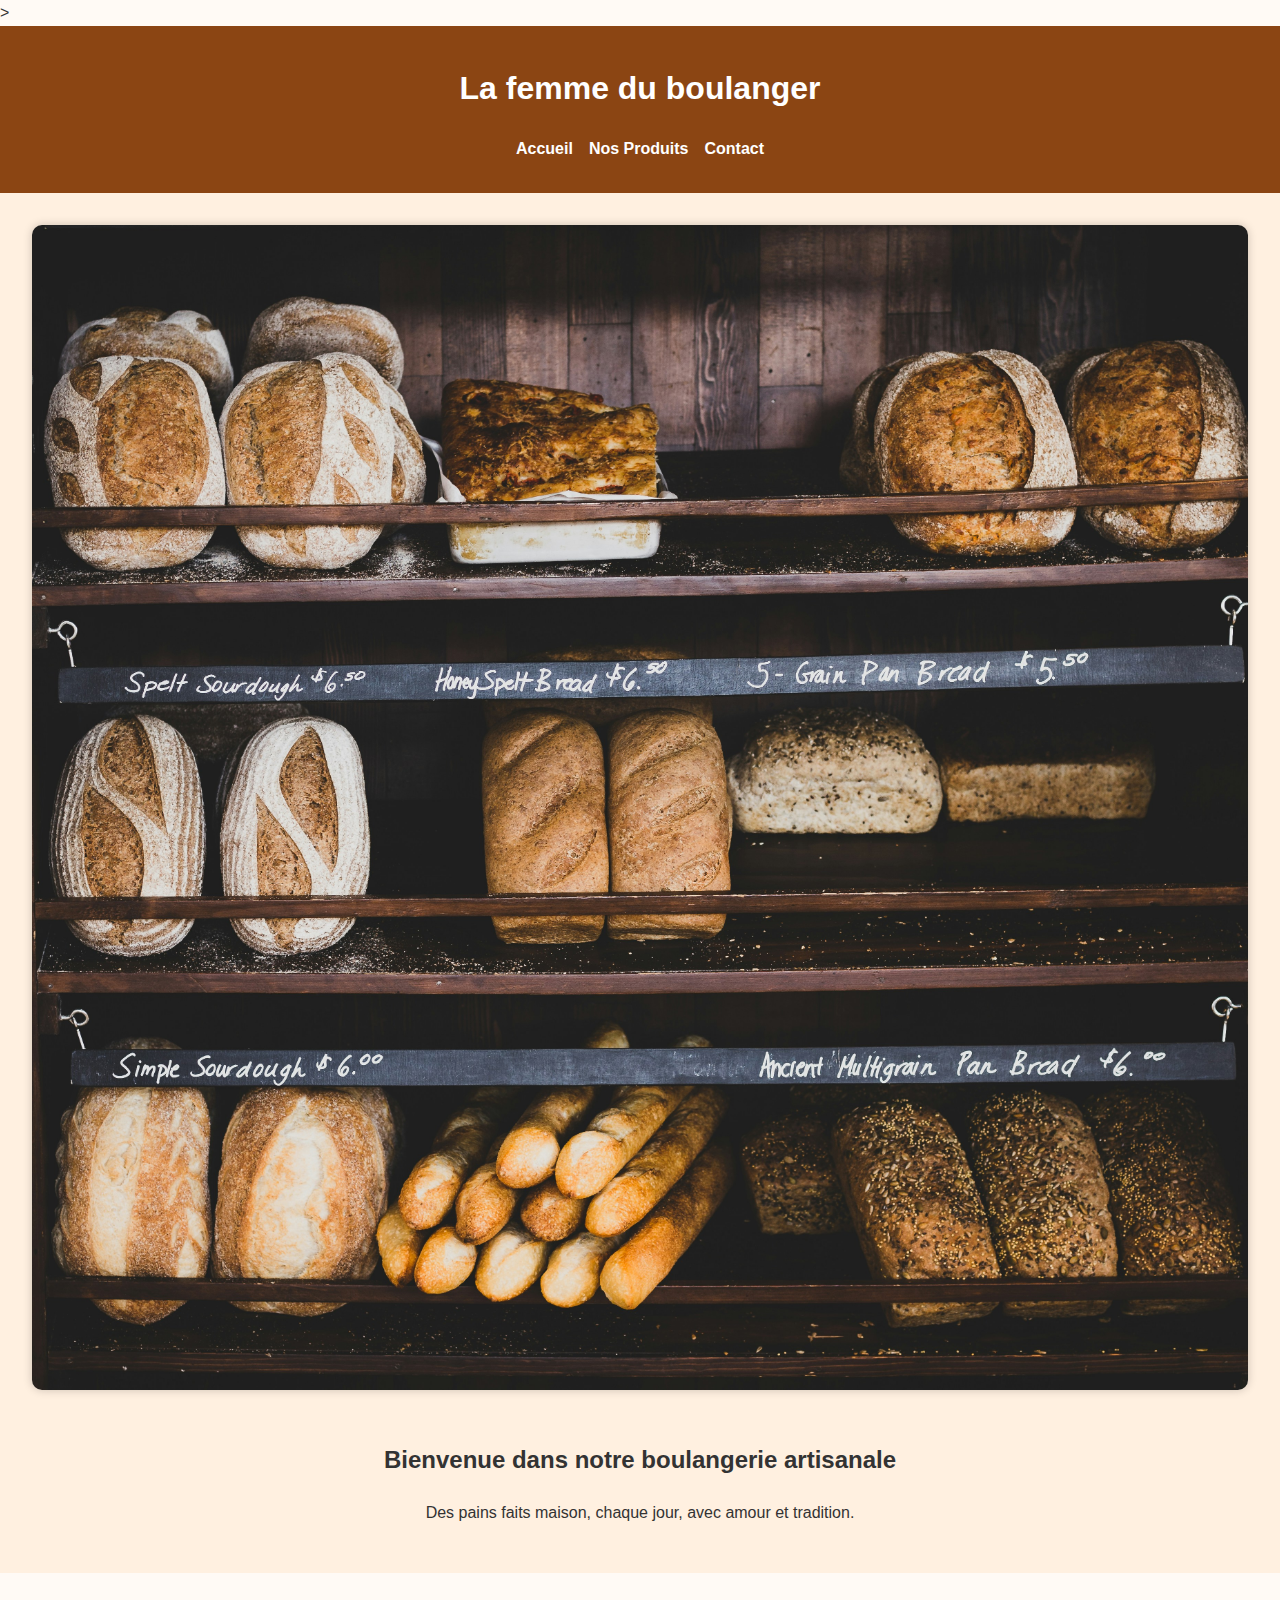
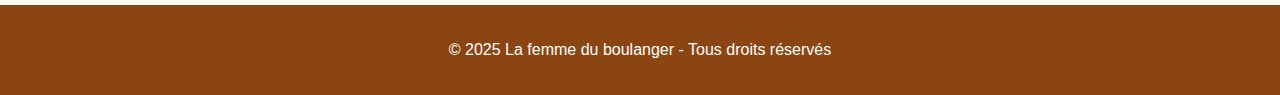
<file: index.html>
<!DOCTYPE html>
<html lang="fr">
    <head>
        <meta charset="UTF-8">
        ><meta name="viewport" content="width=device-width,initial-scale=1.0">
        <title>La femme du boulanger</title>
        <link rel="stylesheet"
    href="style.css">
    </head>
    <body>
        <header>
            <h1>La femme du boulanger</h1>
            <nav>
                <ul>
                    <li><a href="index.html">Accueil</a></li>
                    <li><a href="nos-produits.html">Nos Produits</a></li>
                    <li><a href="contact.html">Contact</a></li>
                </ul>
            </nav>
        </header>
        <main>
            <section class="hero">
                <img src="images/mae-mu-BxsGyQwjwaw-unsplash.jpg" alt="photo de notre boulangerie" class="hero-image">
                <h2>Bienvenue dans notre boulangerie artisanale</h2>
                <p>Des pains faits maison, chaque jour, avec amour et tradition.</p>
            </section>
        </main>
        <footer>
            <p>© 2025 La femme du boulanger - Tous droits réservés</p>
        </footer>
    </body>
</html>
</file>
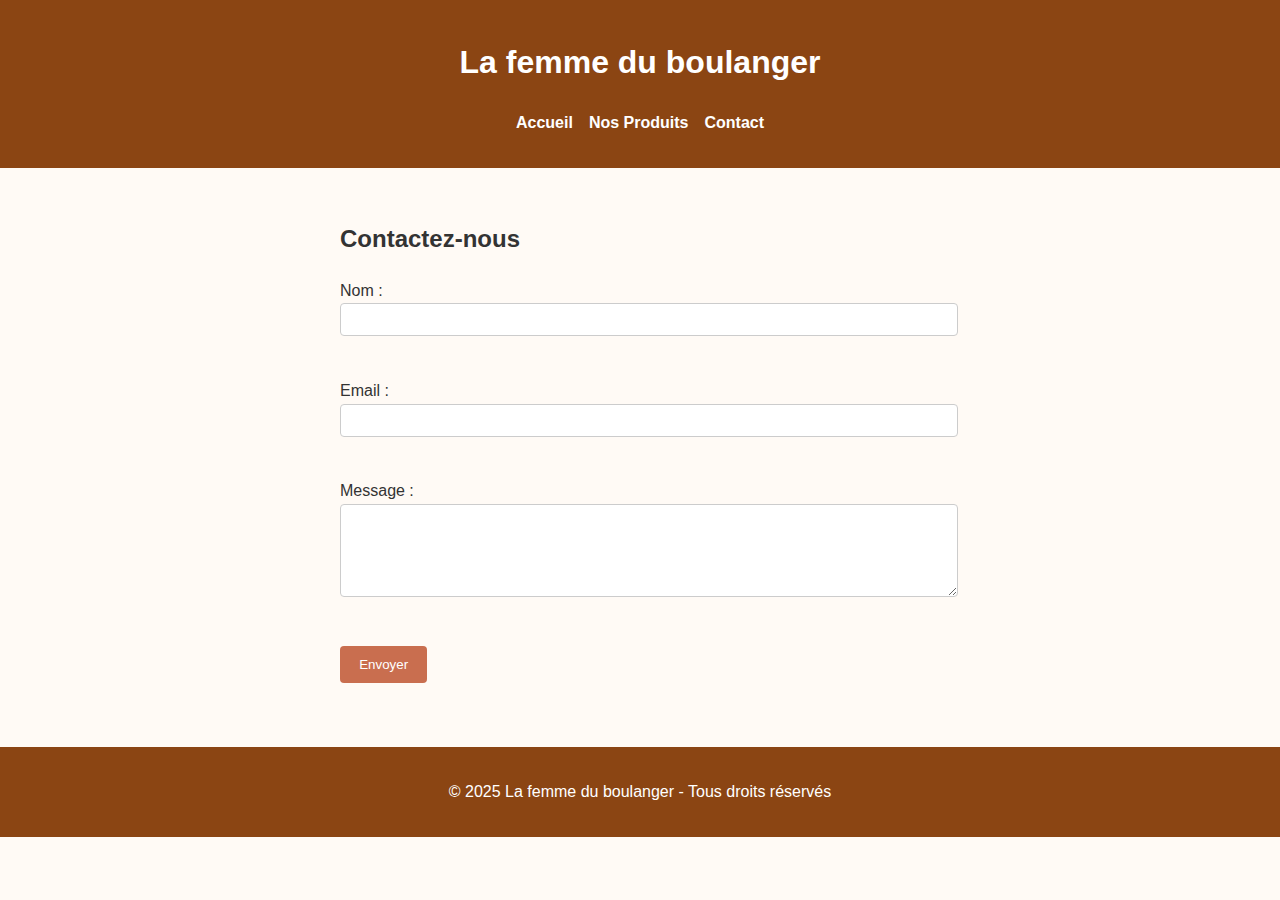
<file: contact.html>
<!DOCTYPE html>
<html lang="fr">
    <head>
        <meta charset="UTF-8">
        <meta name="viewport" content="width=device-width,initial-scale=1.0">
        <title>La femme du boulanger</title>
        <link rel="stylesheet"
    href="style.css">
    </head>
    <script src="script.js"></script>
    <body>
        <header>
            <h1>La femme du boulanger</h1>
            <nav>
                <ul>
                    <li><a href="index.html">Accueil</a></li>
                    <li><a href="nos-produits.html">Nos Produits</a></li>
                    <li><a href="contact.html">Contact</a></li>
                </ul>
            </nav>
        </header>
        <main>
            <section class="contact">
                <h2>Contactez-nous</h2>
                <form id="contactForm">
                    <label for="nom">Nom :</label><br />
                    <input type="text" id="nom" name="nom" required /><br /><br />
                    <label for="email">Email :</label><br />
                    <input type="email" id="email" name="email" required /><br /><br />
                    <label for="message">Message :</label><br />
                    <textarea id="message" name="message" rows="5" required></textarea><br /><br />
                    <button type="submit">Envoyer</button>
                </form>
                <p id="confirmation" style="display : none; color : green;">Merci pour votre message !</p>
                <p id="erreur" style="display: none; color: red;">Erreur! Veuillez réessayer.</p>
               
            </section>
        </main>
        <footer>
            <p>© 2025 La femme du boulanger - Tous droits réservés</p>
        </footer>
    </body>
</html>
</file>
<file: style.css>
body {
    margin: 0;
    font-family: Arial, Helvetica, sans-serif;
    line-height: 1.6;
    background-color: #fffaf5;
    color: #333;
}

header {
    background-color: #8b4513;
    color: white;
    padding: 1rem;
    text-align: center;
}

nav ul {
    list-style: none;
    padding: 0;
    display: flex;
    justify-content: center;
    gap: 1rem;
    margin-top: 0.5rem;
}

nav a {
    color: white;
    text-decoration: none;
    font-weight: bold;
}

.hero {
    text-align: center;
    padding: 2rem;
    background-color: #fff0e0;

}

.hero-image {
    max-width: 100%;
    height: auto;
    border-radius: 10px;
    box-shadow: 0 0 10px rgba(0, 0, 0, 0.2);
    margin-bottom: 1.5rem;
}

footer {
    background-color: #8b4513;
    color: white;
    text-align: center;
    padding: 1rem;
    margin-top: 2rem;
}

.galerie {
    padding: 20px;
    text-align: center;
}

.galerie-images {
    display: flex;
    flex-direction: column;
    gap: 20px;
    margin: 20px;
}

.carte.produit {
    position: relative;
    background-size: cover;
    background-position: center;
    height: 100vh;
    border-radius: 10px;
    overflow: hidden;
    display: flex;
    align-items: center;
    justify-content: center;
}

.carte.produit::before {
    content: "";
    position: absolute;
    inset: 0;
    background-color: rgba(0, 0, 0, 0.4);
}

.carte.produit span {
    position: relative;
    color: white;
    font-size: 1.8rem;
    font-weight: bold;
    z-index: 2;
}
.contact {
    padding: 2rem;
    max-width: 600px;
    margin: auto;
}

form input, form textarea {
    width: 100%;
    padding: 0.5rem;
    margin-bottom: 1rem;
    border: 1px solid #ccc;
    border-radius: 4px;
}

form button {
    padding: 0.7rem 1.2rem;
    background-color: #c96e4f;
    color: white;
    border: none;
    border-radius: 4px;
    cursor: pointer;
}
</file>
